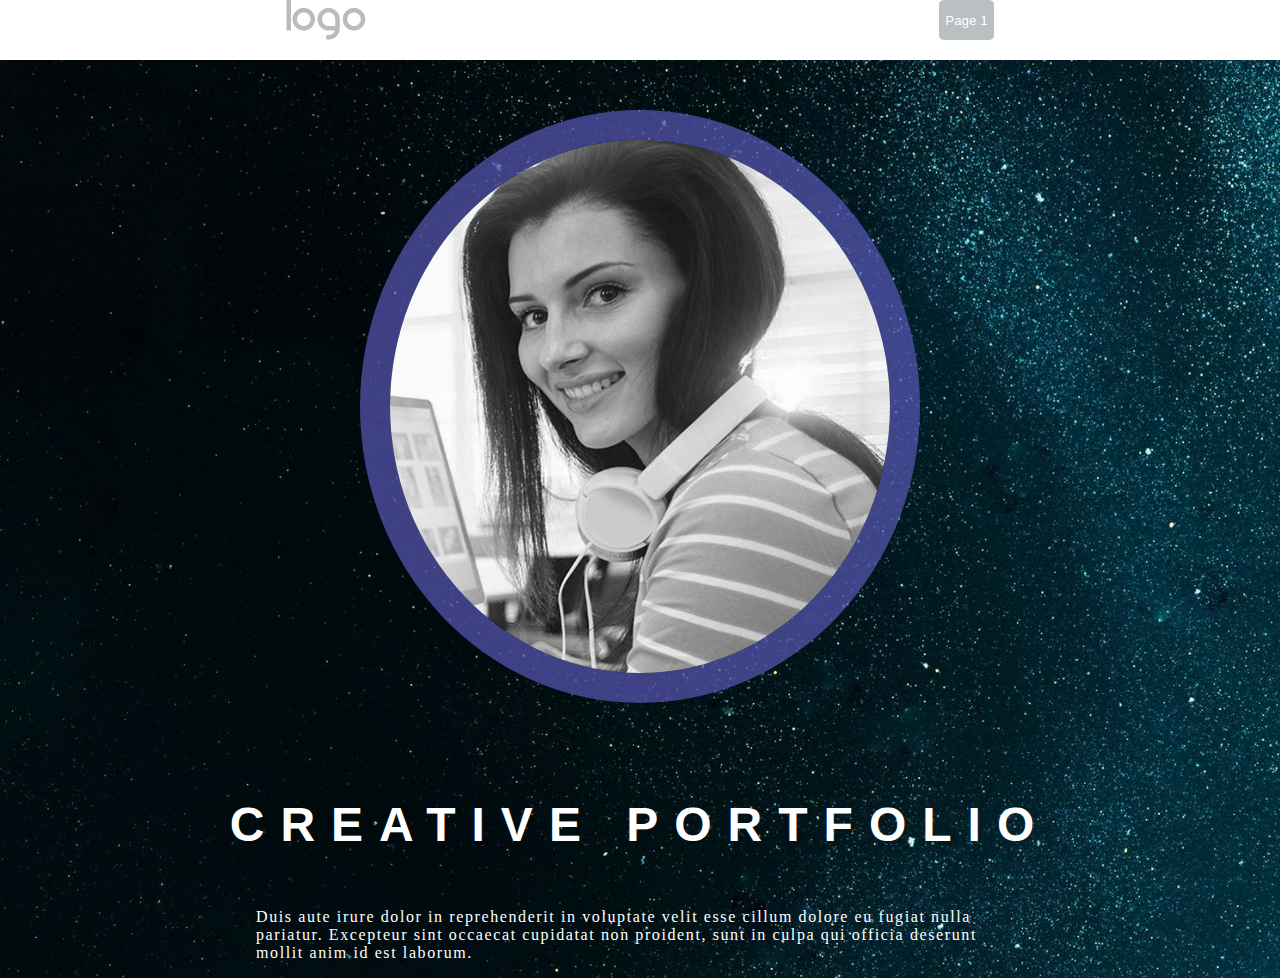
<file: index.html>
<!DOCTYPE html>
<html lang="en">
<head>
    <meta charset="UTF-8">
    <meta name="viewport" content="width=device-width, initial-scale=1.0">
    <title>My Portfolio</title>
    <link rel="stylesheet" href="index.css">
</head>
<body>
    <div class='nav-bar'>
        <nav>
            <img src="./target/images/default-logo.png" alt="logo">
            <button><a href="page1.html" class='page1'>Page 1</a></button>
        </nav>
    </div>
    <div class='info'>
        <div class='icon'>
            <img src="./target/images/people.jpg" alt="">
        </div>
        <div class='title'><h2>CREATIVE <b>PORTFOLIO</b></h2></div>
        <div class='par'>
            <p>
                Duis aute irure dolor in reprehenderit in voluptate velit esse cillum dolore eu fugiat nulla pariatur. Excepteur sint occaecat cupidatat non proident, sunt in culpa qui officia deserunt mollit anim id est laborum.
            </p>
        </div>

    </div>
</body>
</html>
</file>
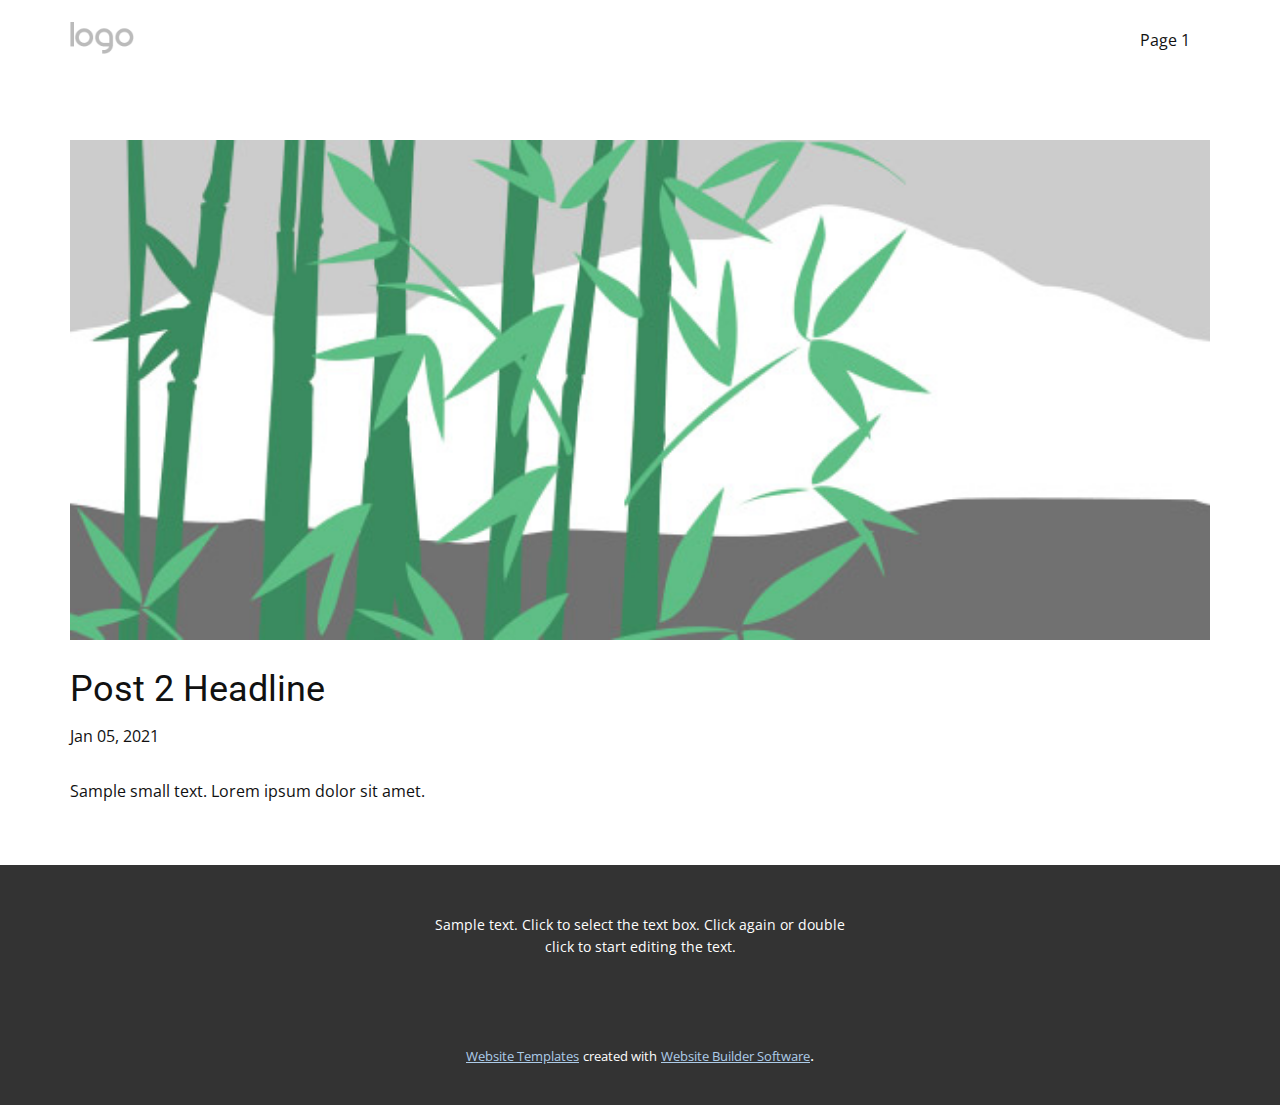
<file: target/blog/post-1.html>
<!doctype html>
<html style="font-size: 16px;"><head>
    <meta name="viewport" content="width=device-width, initial-scale=1.0">
    <meta charset="utf-8">
    <meta name="keywords" content="Blog Post 1">
    <meta name="description" content="">
    <meta name="page_type" content="np-template-header-footer-from-plugin">
    <title>Post 2 Headline</title>
    <link rel="stylesheet" href="../nicepage.css" media="screen">
<link rel="stylesheet" href="../Post-Template.css" media="screen">
    <script class="u-script" type="text/javascript" src="../jquery.js" defer=""></script>
    <script class="u-script" type="text/javascript" src="../nicepage.js" defer=""></script>
    <meta name="generator" content="Nicepage 3.3.3, nicepage.com">
    <link id="u-theme-google-font" rel="stylesheet" href="https://fonts.googleapis.com/css?family=Roboto:100,100i,300,300i,400,400i,500,500i,700,700i,900,900i|Open+Sans:300,300i,400,400i,600,600i,700,700i,800,800i">
    
    
    <script type="application/ld+json">{
		"@context": "http://schema.org",
		"@type": "Organization",
		"name": "",
		"url": "index.html",
		"logo": "images/default-logo.png"
}</script>
    <meta property="og:title" content="Post Template">
    <meta property="og:type" content="website">
    <meta name="theme-color" content="#478ac9">
    <link rel="canonical" href="../index.html">
    <meta property="og:url" content="index.html">
  </head>
  <body class="u-body"><header class="u-clearfix u-header u-header" id="sec-a117"><div class="u-clearfix u-sheet u-valign-middle u-sheet-1">
        <a href="https://nicepage.com" class="u-image u-logo u-image-1">
          <img src="../images/default-logo.png" class="u-logo-image u-logo-image-1">
        </a>
        <nav class="u-menu u-menu-dropdown u-offcanvas u-menu-1">
          <div class="menu-collapse" style="font-size: 1rem; letter-spacing: 0px;">
            <a class="u-button-style u-custom-left-right-menu-spacing u-custom-padding-bottom u-custom-top-bottom-menu-spacing u-nav-link u-text-active-palette-1-base u-text-hover-palette-2-base" href="../#">
              <svg><use xmlns:xlink="http://www.w3.org/1999/xlink" xlink:href="../#menu-hamburger"></use></svg>
              <svg version="1.1" xmlns="http://www.w3.org/2000/svg" xmlns:xlink="http://www.w3.org/1999/xlink"><defs><symbol id="menu-hamburger" viewBox="0 0 16 16" style="width: 16px; height: 16px;"><rect y="1" width="16" height="2"></rect><rect y="7" width="16" height="2"></rect><rect y="13" width="16" height="2"></rect>
</symbol>
</defs></svg>
            </a>
          </div>
          <div class="u-nav-container">
            <ul class="u-nav u-unstyled u-nav-1"><li class="u-nav-item"><a class="u-button-style u-nav-link u-text-active-palette-1-base u-text-hover-palette-2-base" href="../Page-1.html" style="padding: 10px 20px;">Page 1</a>
</li></ul>
          </div>
          <div class="u-nav-container-collapse">
            <div class="u-black u-container-style u-inner-container-layout u-opacity u-opacity-95 u-sidenav">
              <div class="u-sidenav-overflow">
                <div class="u-menu-close"></div>
                <ul class="u-align-center u-nav u-popupmenu-items u-unstyled u-nav-2"><li class="u-nav-item"><a class="u-button-style u-nav-link" href="../Page-1.html">Page 1</a>
</li></ul>
              </div>
            </div>
            <div class="u-black u-menu-overlay u-opacity u-opacity-70"></div>
          </div>
        </nav>
      </div></header>
    <section class="u-clearfix u-section-1" id="sec-247e">
      <div class="u-clearfix u-sheet u-sheet-1">
        <img src="../images/2.jpeg" alt="" class="u-blog-control u-expanded-width u-image u-image-default u-image-1" data-image-width="1080" data-image-height="1080">
        <h2 class="u-blog-control u-custom-font u-expanded-width u-heading-font u-text u-text-1">Post 2 Headline</h2>
        <div class="u-metadata u-metadata-1">
          <span class="u-meta-date u-meta-icon">Jan 05, 2021</span>
          
          
        </div>
        <div class="u-blog-control u-expanded-width-sm u-expanded-width-xl u-expanded-width-xs u-post-content u-text u-text-2">
  Sample small text. Lorem ipsum dolor sit amet.
  </div>
      </div>
    </section>
    
    
    <footer class="u-align-center u-clearfix u-footer u-grey-80 u-footer" id="sec-eeb6"><div class="u-clearfix u-sheet u-sheet-1">
        <p class="u-small-text u-text u-text-variant u-text-1">Sample text. Click to select the text box. Click again or double click to start editing the text.</p>
      </div></footer>
    <section class="u-backlink u-clearfix u-grey-80">
      <a class="u-link" href="https://nicepage.com/website-templates" target="_blank">
        <span>Website Templates</span>
      </a>
      <p class="u-text">
        <span>created with</span>
      </p>
      <a class="u-link" href="https://nicepage.com/" target="_blank">
        <span>Website Builder Software</span>
      </a>. 
    </section>
  
</body></html>
</file>
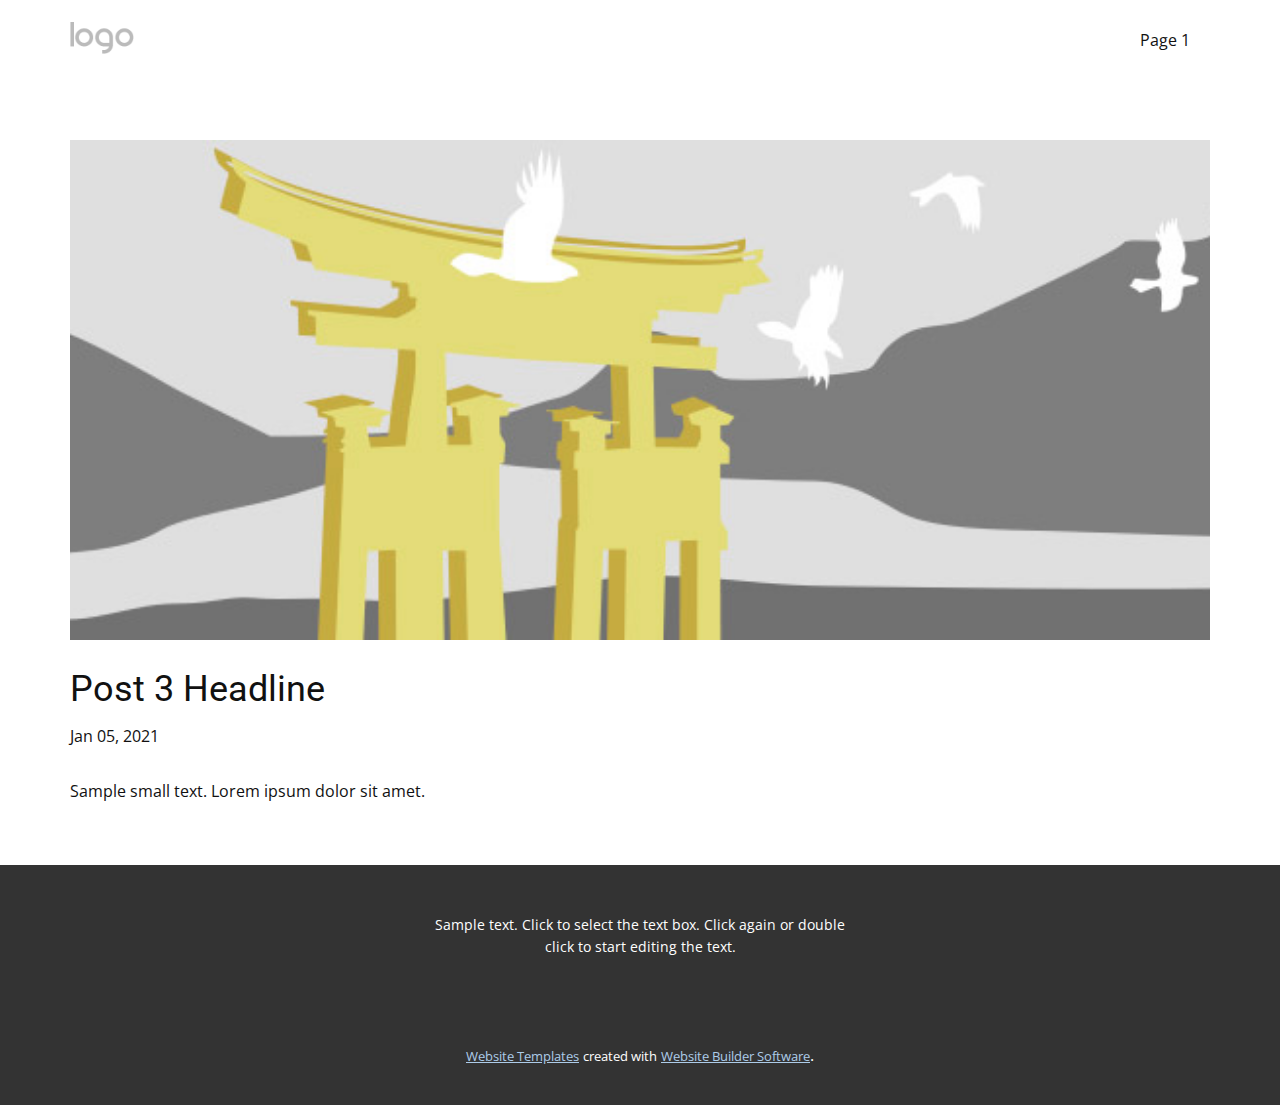
<file: target/blog/post-2.html>
<!doctype html>
<html style="font-size: 16px;"><head>
    <meta name="viewport" content="width=device-width, initial-scale=1.0">
    <meta charset="utf-8">
    <meta name="keywords" content="Blog Post 1">
    <meta name="description" content="">
    <meta name="page_type" content="np-template-header-footer-from-plugin">
    <title>Post 3 Headline</title>
    <link rel="stylesheet" href="../nicepage.css" media="screen">
<link rel="stylesheet" href="../Post-Template.css" media="screen">
    <script class="u-script" type="text/javascript" src="../jquery.js" defer=""></script>
    <script class="u-script" type="text/javascript" src="../nicepage.js" defer=""></script>
    <meta name="generator" content="Nicepage 3.3.3, nicepage.com">
    <link id="u-theme-google-font" rel="stylesheet" href="https://fonts.googleapis.com/css?family=Roboto:100,100i,300,300i,400,400i,500,500i,700,700i,900,900i|Open+Sans:300,300i,400,400i,600,600i,700,700i,800,800i">
    
    
    <script type="application/ld+json">{
		"@context": "http://schema.org",
		"@type": "Organization",
		"name": "",
		"url": "index.html",
		"logo": "images/default-logo.png"
}</script>
    <meta property="og:title" content="Post Template">
    <meta property="og:type" content="website">
    <meta name="theme-color" content="#478ac9">
    <link rel="canonical" href="../index.html">
    <meta property="og:url" content="index.html">
  </head>
  <body class="u-body"><header class="u-clearfix u-header u-header" id="sec-a117"><div class="u-clearfix u-sheet u-valign-middle u-sheet-1">
        <a href="https://nicepage.com" class="u-image u-logo u-image-1">
          <img src="../images/default-logo.png" class="u-logo-image u-logo-image-1">
        </a>
        <nav class="u-menu u-menu-dropdown u-offcanvas u-menu-1">
          <div class="menu-collapse" style="font-size: 1rem; letter-spacing: 0px;">
            <a class="u-button-style u-custom-left-right-menu-spacing u-custom-padding-bottom u-custom-top-bottom-menu-spacing u-nav-link u-text-active-palette-1-base u-text-hover-palette-2-base" href="../#">
              <svg><use xmlns:xlink="http://www.w3.org/1999/xlink" xlink:href="../#menu-hamburger"></use></svg>
              <svg version="1.1" xmlns="http://www.w3.org/2000/svg" xmlns:xlink="http://www.w3.org/1999/xlink"><defs><symbol id="menu-hamburger" viewBox="0 0 16 16" style="width: 16px; height: 16px;"><rect y="1" width="16" height="2"></rect><rect y="7" width="16" height="2"></rect><rect y="13" width="16" height="2"></rect>
</symbol>
</defs></svg>
            </a>
          </div>
          <div class="u-nav-container">
            <ul class="u-nav u-unstyled u-nav-1"><li class="u-nav-item"><a class="u-button-style u-nav-link u-text-active-palette-1-base u-text-hover-palette-2-base" href="../Page-1.html" style="padding: 10px 20px;">Page 1</a>
</li></ul>
          </div>
          <div class="u-nav-container-collapse">
            <div class="u-black u-container-style u-inner-container-layout u-opacity u-opacity-95 u-sidenav">
              <div class="u-sidenav-overflow">
                <div class="u-menu-close"></div>
                <ul class="u-align-center u-nav u-popupmenu-items u-unstyled u-nav-2"><li class="u-nav-item"><a class="u-button-style u-nav-link" href="../Page-1.html">Page 1</a>
</li></ul>
              </div>
            </div>
            <div class="u-black u-menu-overlay u-opacity u-opacity-70"></div>
          </div>
        </nav>
      </div></header>
    <section class="u-clearfix u-section-1" id="sec-247e">
      <div class="u-clearfix u-sheet u-sheet-1">
        <img src="../images/3.jpeg" alt="" class="u-blog-control u-expanded-width u-image u-image-default u-image-1" data-image-width="1080" data-image-height="1080">
        <h2 class="u-blog-control u-custom-font u-expanded-width u-heading-font u-text u-text-1">Post 3 Headline</h2>
        <div class="u-metadata u-metadata-1">
          <span class="u-meta-date u-meta-icon">Jan 05, 2021</span>
          
          
        </div>
        <div class="u-blog-control u-expanded-width-sm u-expanded-width-xl u-expanded-width-xs u-post-content u-text u-text-2">
  Sample small text. Lorem ipsum dolor sit amet.
  </div>
      </div>
    </section>
    
    
    <footer class="u-align-center u-clearfix u-footer u-grey-80 u-footer" id="sec-eeb6"><div class="u-clearfix u-sheet u-sheet-1">
        <p class="u-small-text u-text u-text-variant u-text-1">Sample text. Click to select the text box. Click again or double click to start editing the text.</p>
      </div></footer>
    <section class="u-backlink u-clearfix u-grey-80">
      <a class="u-link" href="https://nicepage.com/website-templates" target="_blank">
        <span>Website Templates</span>
      </a>
      <p class="u-text">
        <span>created with</span>
      </p>
      <a class="u-link" href="https://nicepage.com/" target="_blank">
        <span>Website Builder Software</span>
      </a>. 
    </section>
  
</body></html>
</file>
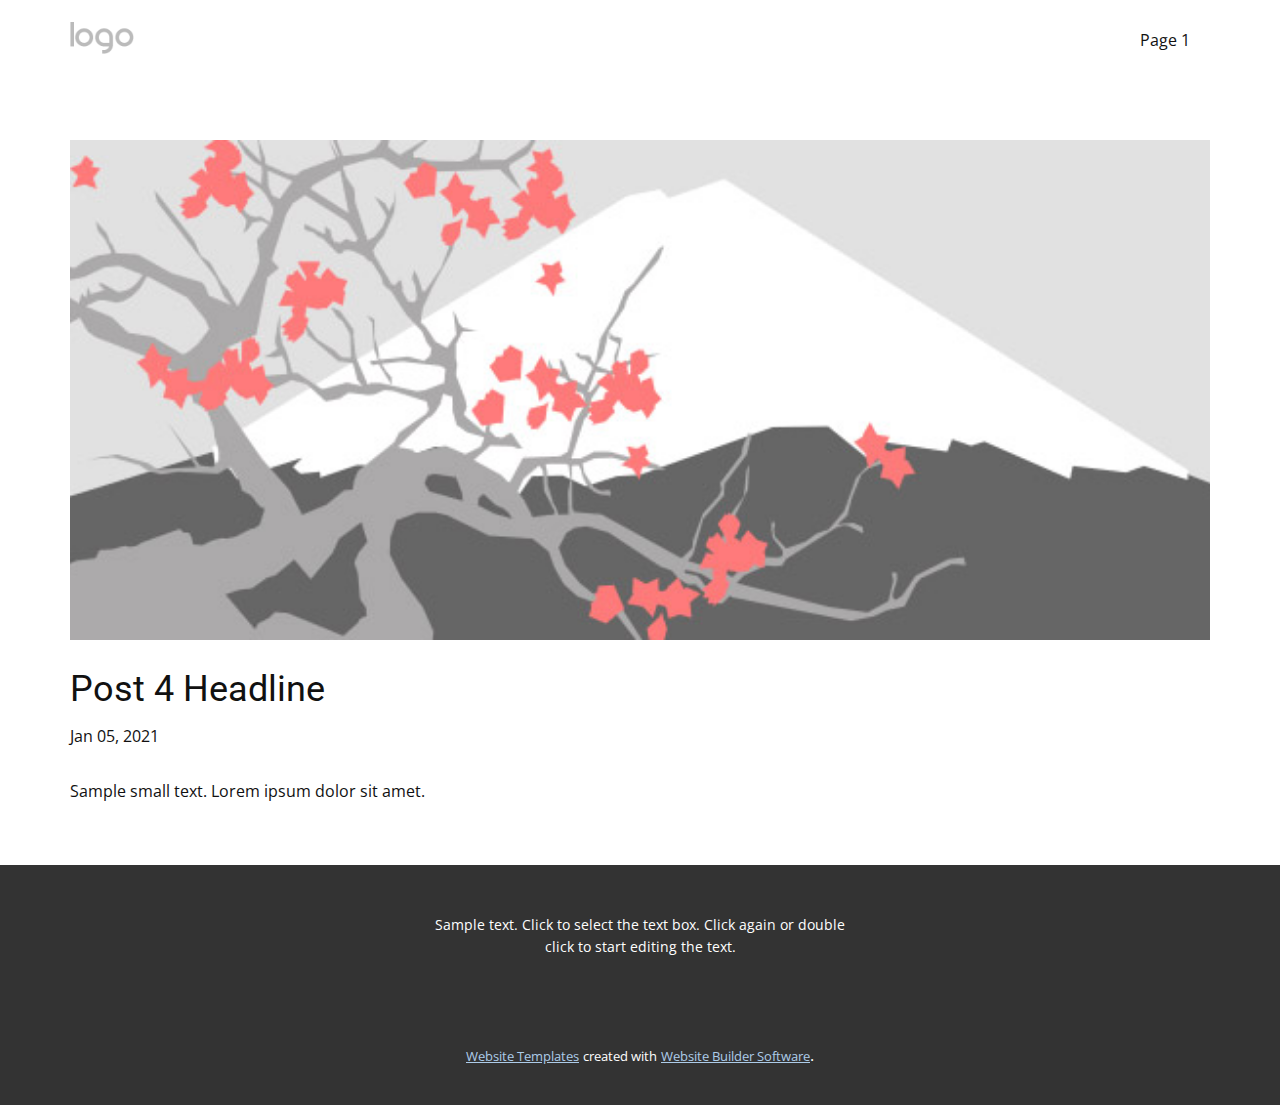
<file: target/blog/post-3.html>
<!doctype html>
<html style="font-size: 16px;"><head>
    <meta name="viewport" content="width=device-width, initial-scale=1.0">
    <meta charset="utf-8">
    <meta name="keywords" content="Blog Post 1">
    <meta name="description" content="">
    <meta name="page_type" content="np-template-header-footer-from-plugin">
    <title>Post 4 Headline</title>
    <link rel="stylesheet" href="../nicepage.css" media="screen">
<link rel="stylesheet" href="../Post-Template.css" media="screen">
    <script class="u-script" type="text/javascript" src="../jquery.js" defer=""></script>
    <script class="u-script" type="text/javascript" src="../nicepage.js" defer=""></script>
    <meta name="generator" content="Nicepage 3.3.3, nicepage.com">
    <link id="u-theme-google-font" rel="stylesheet" href="https://fonts.googleapis.com/css?family=Roboto:100,100i,300,300i,400,400i,500,500i,700,700i,900,900i|Open+Sans:300,300i,400,400i,600,600i,700,700i,800,800i">
    
    
    <script type="application/ld+json">{
		"@context": "http://schema.org",
		"@type": "Organization",
		"name": "",
		"url": "index.html",
		"logo": "images/default-logo.png"
}</script>
    <meta property="og:title" content="Post Template">
    <meta property="og:type" content="website">
    <meta name="theme-color" content="#478ac9">
    <link rel="canonical" href="../index.html">
    <meta property="og:url" content="index.html">
  </head>
  <body class="u-body"><header class="u-clearfix u-header u-header" id="sec-a117"><div class="u-clearfix u-sheet u-valign-middle u-sheet-1">
        <a href="https://nicepage.com" class="u-image u-logo u-image-1">
          <img src="../images/default-logo.png" class="u-logo-image u-logo-image-1">
        </a>
        <nav class="u-menu u-menu-dropdown u-offcanvas u-menu-1">
          <div class="menu-collapse" style="font-size: 1rem; letter-spacing: 0px;">
            <a class="u-button-style u-custom-left-right-menu-spacing u-custom-padding-bottom u-custom-top-bottom-menu-spacing u-nav-link u-text-active-palette-1-base u-text-hover-palette-2-base" href="../#">
              <svg><use xmlns:xlink="http://www.w3.org/1999/xlink" xlink:href="../#menu-hamburger"></use></svg>
              <svg version="1.1" xmlns="http://www.w3.org/2000/svg" xmlns:xlink="http://www.w3.org/1999/xlink"><defs><symbol id="menu-hamburger" viewBox="0 0 16 16" style="width: 16px; height: 16px;"><rect y="1" width="16" height="2"></rect><rect y="7" width="16" height="2"></rect><rect y="13" width="16" height="2"></rect>
</symbol>
</defs></svg>
            </a>
          </div>
          <div class="u-nav-container">
            <ul class="u-nav u-unstyled u-nav-1"><li class="u-nav-item"><a class="u-button-style u-nav-link u-text-active-palette-1-base u-text-hover-palette-2-base" href="../Page-1.html" style="padding: 10px 20px;">Page 1</a>
</li></ul>
          </div>
          <div class="u-nav-container-collapse">
            <div class="u-black u-container-style u-inner-container-layout u-opacity u-opacity-95 u-sidenav">
              <div class="u-sidenav-overflow">
                <div class="u-menu-close"></div>
                <ul class="u-align-center u-nav u-popupmenu-items u-unstyled u-nav-2"><li class="u-nav-item"><a class="u-button-style u-nav-link" href="../Page-1.html">Page 1</a>
</li></ul>
              </div>
            </div>
            <div class="u-black u-menu-overlay u-opacity u-opacity-70"></div>
          </div>
        </nav>
      </div></header>
    <section class="u-clearfix u-section-1" id="sec-247e">
      <div class="u-clearfix u-sheet u-sheet-1">
        <img src="../images/1.jpeg" alt="" class="u-blog-control u-expanded-width u-image u-image-default u-image-1" data-image-width="1080" data-image-height="1080">
        <h2 class="u-blog-control u-custom-font u-expanded-width u-heading-font u-text u-text-1">Post 4 Headline</h2>
        <div class="u-metadata u-metadata-1">
          <span class="u-meta-date u-meta-icon">Jan 05, 2021</span>
          
          
        </div>
        <div class="u-blog-control u-expanded-width-sm u-expanded-width-xl u-expanded-width-xs u-post-content u-text u-text-2">
  Sample small text. Lorem ipsum dolor sit amet.
  </div>
      </div>
    </section>
    
    
    <footer class="u-align-center u-clearfix u-footer u-grey-80 u-footer" id="sec-eeb6"><div class="u-clearfix u-sheet u-sheet-1">
        <p class="u-small-text u-text u-text-variant u-text-1">Sample text. Click to select the text box. Click again or double click to start editing the text.</p>
      </div></footer>
    <section class="u-backlink u-clearfix u-grey-80">
      <a class="u-link" href="https://nicepage.com/website-templates" target="_blank">
        <span>Website Templates</span>
      </a>
      <p class="u-text">
        <span>created with</span>
      </p>
      <a class="u-link" href="https://nicepage.com/" target="_blank">
        <span>Website Builder Software</span>
      </a>. 
    </section>
  
</body></html>
</file>
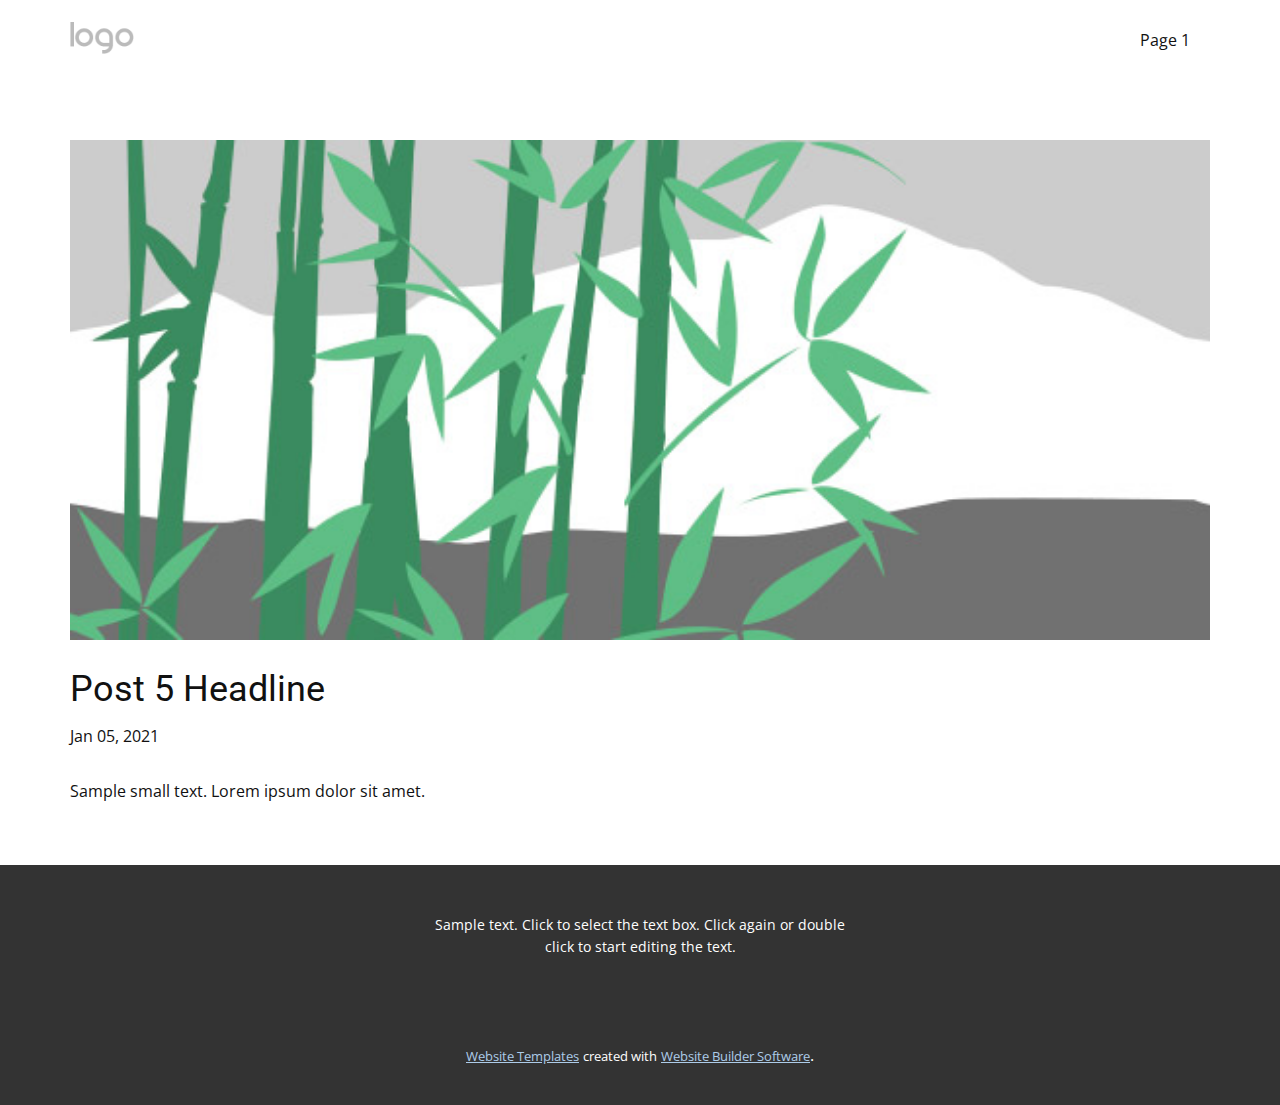
<file: target/blog/post-4.html>
<!doctype html>
<html style="font-size: 16px;"><head>
    <meta name="viewport" content="width=device-width, initial-scale=1.0">
    <meta charset="utf-8">
    <meta name="keywords" content="Blog Post 1">
    <meta name="description" content="">
    <meta name="page_type" content="np-template-header-footer-from-plugin">
    <title>Post 5 Headline</title>
    <link rel="stylesheet" href="../nicepage.css" media="screen">
<link rel="stylesheet" href="../Post-Template.css" media="screen">
    <script class="u-script" type="text/javascript" src="../jquery.js" defer=""></script>
    <script class="u-script" type="text/javascript" src="../nicepage.js" defer=""></script>
    <meta name="generator" content="Nicepage 3.3.3, nicepage.com">
    <link id="u-theme-google-font" rel="stylesheet" href="https://fonts.googleapis.com/css?family=Roboto:100,100i,300,300i,400,400i,500,500i,700,700i,900,900i|Open+Sans:300,300i,400,400i,600,600i,700,700i,800,800i">
    
    
    <script type="application/ld+json">{
		"@context": "http://schema.org",
		"@type": "Organization",
		"name": "",
		"url": "index.html",
		"logo": "images/default-logo.png"
}</script>
    <meta property="og:title" content="Post Template">
    <meta property="og:type" content="website">
    <meta name="theme-color" content="#478ac9">
    <link rel="canonical" href="../index.html">
    <meta property="og:url" content="index.html">
  </head>
  <body class="u-body"><header class="u-clearfix u-header u-header" id="sec-a117"><div class="u-clearfix u-sheet u-valign-middle u-sheet-1">
        <a href="https://nicepage.com" class="u-image u-logo u-image-1">
          <img src="../images/default-logo.png" class="u-logo-image u-logo-image-1">
        </a>
        <nav class="u-menu u-menu-dropdown u-offcanvas u-menu-1">
          <div class="menu-collapse" style="font-size: 1rem; letter-spacing: 0px;">
            <a class="u-button-style u-custom-left-right-menu-spacing u-custom-padding-bottom u-custom-top-bottom-menu-spacing u-nav-link u-text-active-palette-1-base u-text-hover-palette-2-base" href="../#">
              <svg><use xmlns:xlink="http://www.w3.org/1999/xlink" xlink:href="../#menu-hamburger"></use></svg>
              <svg version="1.1" xmlns="http://www.w3.org/2000/svg" xmlns:xlink="http://www.w3.org/1999/xlink"><defs><symbol id="menu-hamburger" viewBox="0 0 16 16" style="width: 16px; height: 16px;"><rect y="1" width="16" height="2"></rect><rect y="7" width="16" height="2"></rect><rect y="13" width="16" height="2"></rect>
</symbol>
</defs></svg>
            </a>
          </div>
          <div class="u-nav-container">
            <ul class="u-nav u-unstyled u-nav-1"><li class="u-nav-item"><a class="u-button-style u-nav-link u-text-active-palette-1-base u-text-hover-palette-2-base" href="../Page-1.html" style="padding: 10px 20px;">Page 1</a>
</li></ul>
          </div>
          <div class="u-nav-container-collapse">
            <div class="u-black u-container-style u-inner-container-layout u-opacity u-opacity-95 u-sidenav">
              <div class="u-sidenav-overflow">
                <div class="u-menu-close"></div>
                <ul class="u-align-center u-nav u-popupmenu-items u-unstyled u-nav-2"><li class="u-nav-item"><a class="u-button-style u-nav-link" href="../Page-1.html">Page 1</a>
</li></ul>
              </div>
            </div>
            <div class="u-black u-menu-overlay u-opacity u-opacity-70"></div>
          </div>
        </nav>
      </div></header>
    <section class="u-clearfix u-section-1" id="sec-247e">
      <div class="u-clearfix u-sheet u-sheet-1">
        <img src="../images/2.jpeg" alt="" class="u-blog-control u-expanded-width u-image u-image-default u-image-1" data-image-width="1080" data-image-height="1080">
        <h2 class="u-blog-control u-custom-font u-expanded-width u-heading-font u-text u-text-1">Post 5 Headline</h2>
        <div class="u-metadata u-metadata-1">
          <span class="u-meta-date u-meta-icon">Jan 05, 2021</span>
          
          
        </div>
        <div class="u-blog-control u-expanded-width-sm u-expanded-width-xl u-expanded-width-xs u-post-content u-text u-text-2">
  Sample small text. Lorem ipsum dolor sit amet.
  </div>
      </div>
    </section>
    
    
    <footer class="u-align-center u-clearfix u-footer u-grey-80 u-footer" id="sec-eeb6"><div class="u-clearfix u-sheet u-sheet-1">
        <p class="u-small-text u-text u-text-variant u-text-1">Sample text. Click to select the text box. Click again or double click to start editing the text.</p>
      </div></footer>
    <section class="u-backlink u-clearfix u-grey-80">
      <a class="u-link" href="https://nicepage.com/website-templates" target="_blank">
        <span>Website Templates</span>
      </a>
      <p class="u-text">
        <span>created with</span>
      </p>
      <a class="u-link" href="https://nicepage.com/" target="_blank">
        <span>Website Builder Software</span>
      </a>. 
    </section>
  
</body></html>
</file>
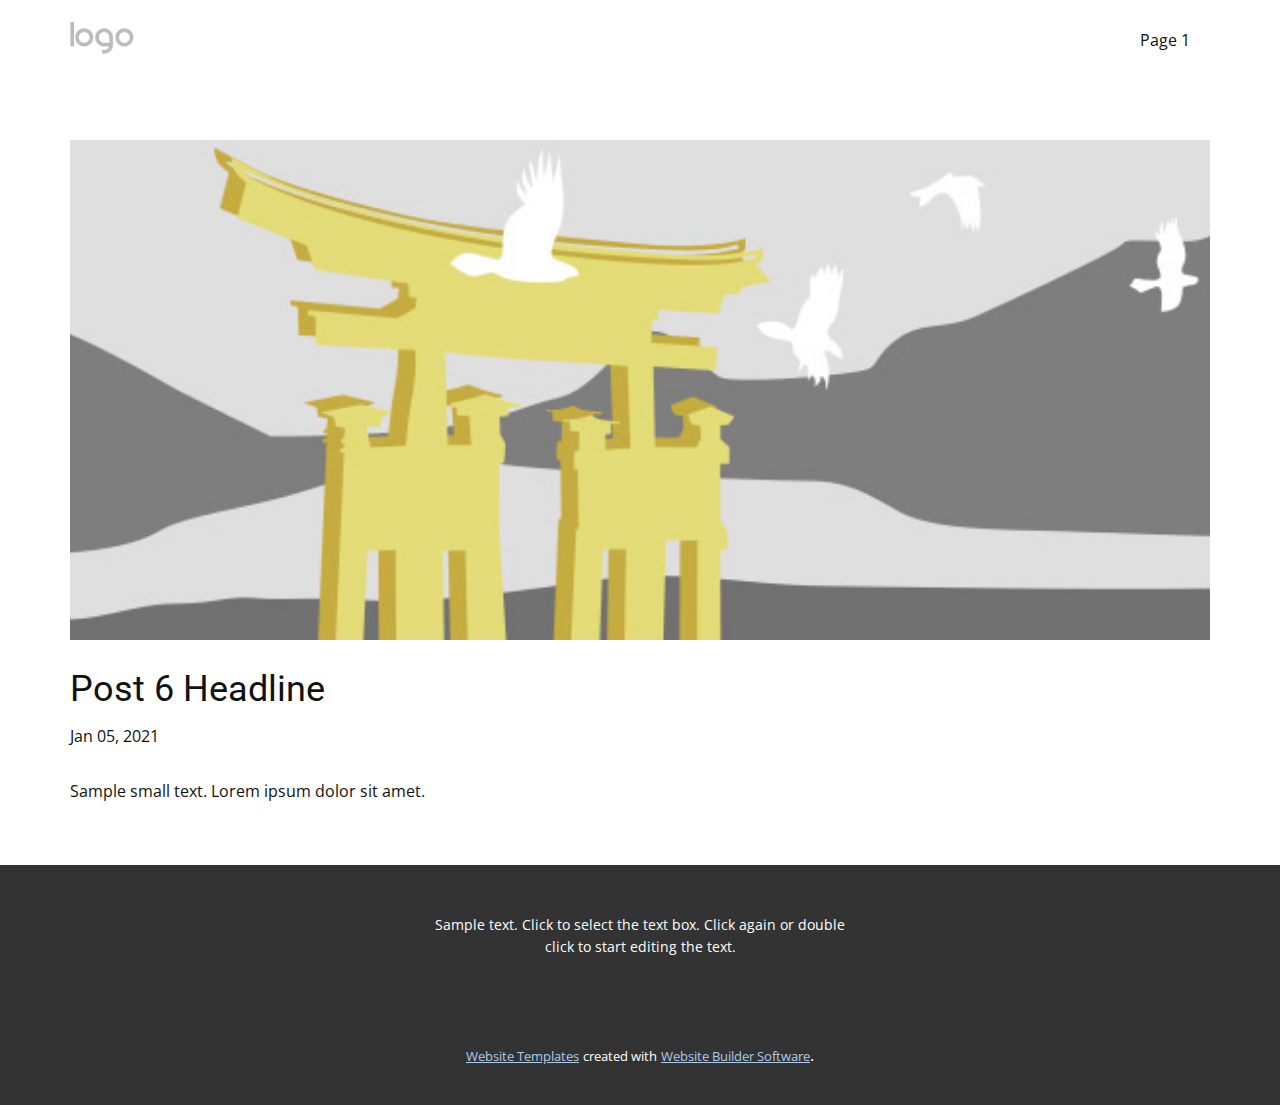
<file: target/blog/post-5.html>
<!doctype html>
<html style="font-size: 16px;"><head>
    <meta name="viewport" content="width=device-width, initial-scale=1.0">
    <meta charset="utf-8">
    <meta name="keywords" content="Blog Post 1">
    <meta name="description" content="">
    <meta name="page_type" content="np-template-header-footer-from-plugin">
    <title>Post 6 Headline</title>
    <link rel="stylesheet" href="../nicepage.css" media="screen">
<link rel="stylesheet" href="../Post-Template.css" media="screen">
    <script class="u-script" type="text/javascript" src="../jquery.js" defer=""></script>
    <script class="u-script" type="text/javascript" src="../nicepage.js" defer=""></script>
    <meta name="generator" content="Nicepage 3.3.3, nicepage.com">
    <link id="u-theme-google-font" rel="stylesheet" href="https://fonts.googleapis.com/css?family=Roboto:100,100i,300,300i,400,400i,500,500i,700,700i,900,900i|Open+Sans:300,300i,400,400i,600,600i,700,700i,800,800i">
    
    
    <script type="application/ld+json">{
		"@context": "http://schema.org",
		"@type": "Organization",
		"name": "",
		"url": "index.html",
		"logo": "images/default-logo.png"
}</script>
    <meta property="og:title" content="Post Template">
    <meta property="og:type" content="website">
    <meta name="theme-color" content="#478ac9">
    <link rel="canonical" href="../index.html">
    <meta property="og:url" content="index.html">
  </head>
  <body class="u-body"><header class="u-clearfix u-header u-header" id="sec-a117"><div class="u-clearfix u-sheet u-valign-middle u-sheet-1">
        <a href="https://nicepage.com" class="u-image u-logo u-image-1">
          <img src="../images/default-logo.png" class="u-logo-image u-logo-image-1">
        </a>
        <nav class="u-menu u-menu-dropdown u-offcanvas u-menu-1">
          <div class="menu-collapse" style="font-size: 1rem; letter-spacing: 0px;">
            <a class="u-button-style u-custom-left-right-menu-spacing u-custom-padding-bottom u-custom-top-bottom-menu-spacing u-nav-link u-text-active-palette-1-base u-text-hover-palette-2-base" href="../#">
              <svg><use xmlns:xlink="http://www.w3.org/1999/xlink" xlink:href="../#menu-hamburger"></use></svg>
              <svg version="1.1" xmlns="http://www.w3.org/2000/svg" xmlns:xlink="http://www.w3.org/1999/xlink"><defs><symbol id="menu-hamburger" viewBox="0 0 16 16" style="width: 16px; height: 16px;"><rect y="1" width="16" height="2"></rect><rect y="7" width="16" height="2"></rect><rect y="13" width="16" height="2"></rect>
</symbol>
</defs></svg>
            </a>
          </div>
          <div class="u-nav-container">
            <ul class="u-nav u-unstyled u-nav-1"><li class="u-nav-item"><a class="u-button-style u-nav-link u-text-active-palette-1-base u-text-hover-palette-2-base" href="../Page-1.html" style="padding: 10px 20px;">Page 1</a>
</li></ul>
          </div>
          <div class="u-nav-container-collapse">
            <div class="u-black u-container-style u-inner-container-layout u-opacity u-opacity-95 u-sidenav">
              <div class="u-sidenav-overflow">
                <div class="u-menu-close"></div>
                <ul class="u-align-center u-nav u-popupmenu-items u-unstyled u-nav-2"><li class="u-nav-item"><a class="u-button-style u-nav-link" href="../Page-1.html">Page 1</a>
</li></ul>
              </div>
            </div>
            <div class="u-black u-menu-overlay u-opacity u-opacity-70"></div>
          </div>
        </nav>
      </div></header>
    <section class="u-clearfix u-section-1" id="sec-247e">
      <div class="u-clearfix u-sheet u-sheet-1">
        <img src="../images/3.jpeg" alt="" class="u-blog-control u-expanded-width u-image u-image-default u-image-1" data-image-width="1080" data-image-height="1080">
        <h2 class="u-blog-control u-custom-font u-expanded-width u-heading-font u-text u-text-1">Post 6 Headline</h2>
        <div class="u-metadata u-metadata-1">
          <span class="u-meta-date u-meta-icon">Jan 05, 2021</span>
          
          
        </div>
        <div class="u-blog-control u-expanded-width-sm u-expanded-width-xl u-expanded-width-xs u-post-content u-text u-text-2">
  Sample small text. Lorem ipsum dolor sit amet.
  </div>
      </div>
    </section>
    
    
    <footer class="u-align-center u-clearfix u-footer u-grey-80 u-footer" id="sec-eeb6"><div class="u-clearfix u-sheet u-sheet-1">
        <p class="u-small-text u-text u-text-variant u-text-1">Sample text. Click to select the text box. Click again or double click to start editing the text.</p>
      </div></footer>
    <section class="u-backlink u-clearfix u-grey-80">
      <a class="u-link" href="https://nicepage.com/website-templates" target="_blank">
        <span>Website Templates</span>
      </a>
      <p class="u-text">
        <span>created with</span>
      </p>
      <a class="u-link" href="https://nicepage.com/" target="_blank">
        <span>Website Builder Software</span>
      </a>. 
    </section>
  
</body></html>
</file>
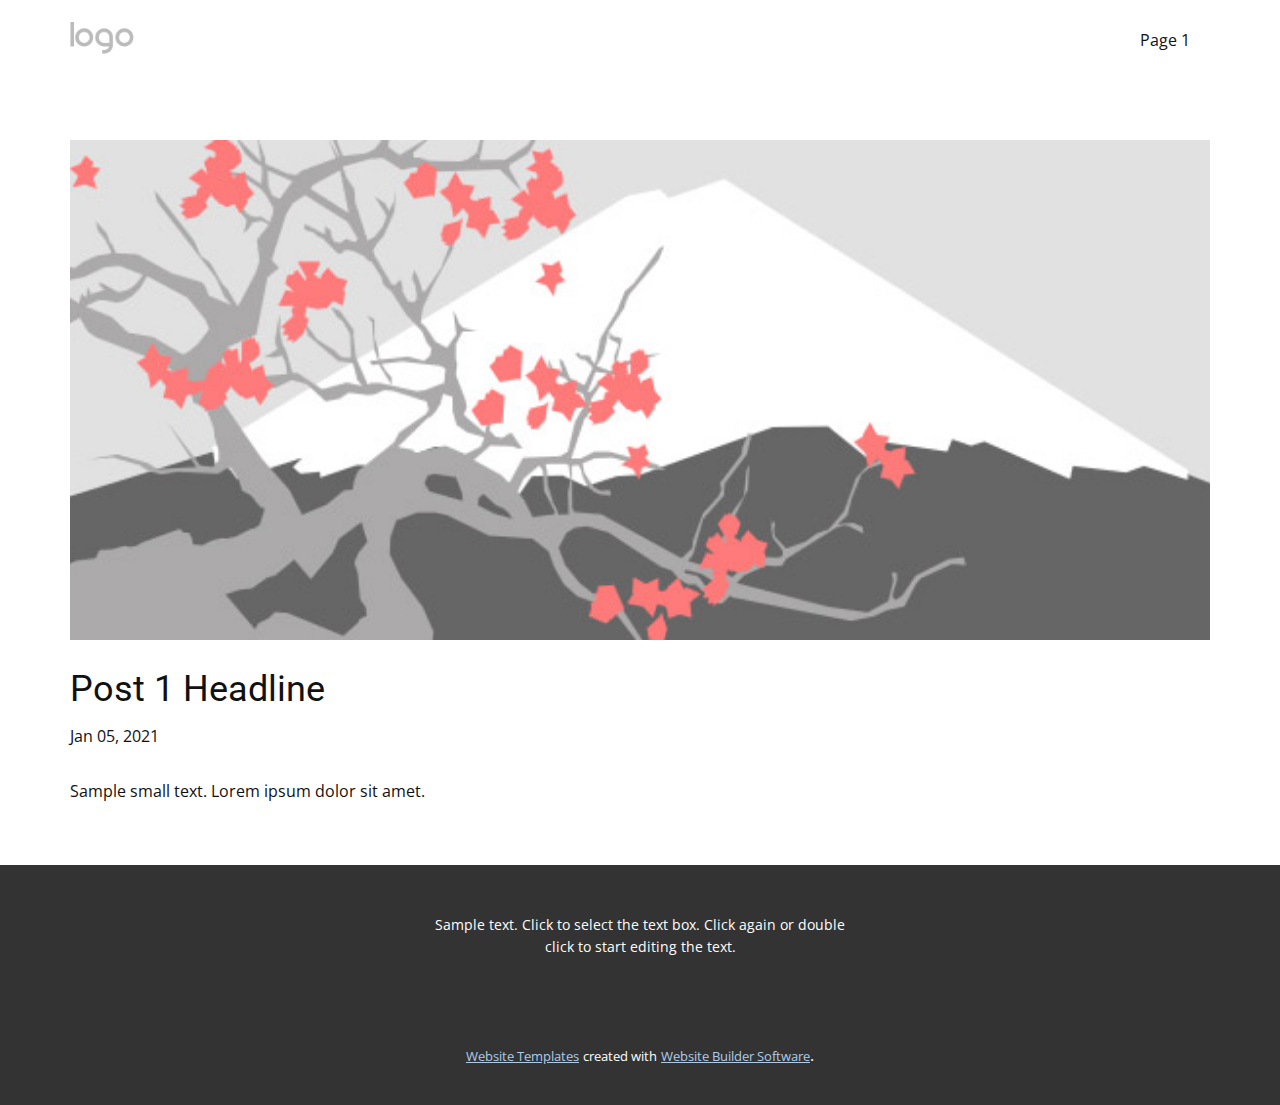
<file: target/blog/post.html>
<!doctype html>
<html style="font-size: 16px;"><head>
    <meta name="viewport" content="width=device-width, initial-scale=1.0">
    <meta charset="utf-8">
    <meta name="keywords" content="Blog Post 1">
    <meta name="description" content="">
    <meta name="page_type" content="np-template-header-footer-from-plugin">
    <title>Post 1 Headline</title>
    <link rel="stylesheet" href="../nicepage.css" media="screen">
<link rel="stylesheet" href="../Post-Template.css" media="screen">
    <script class="u-script" type="text/javascript" src="../jquery.js" defer=""></script>
    <script class="u-script" type="text/javascript" src="../nicepage.js" defer=""></script>
    <meta name="generator" content="Nicepage 3.3.3, nicepage.com">
    <link id="u-theme-google-font" rel="stylesheet" href="https://fonts.googleapis.com/css?family=Roboto:100,100i,300,300i,400,400i,500,500i,700,700i,900,900i|Open+Sans:300,300i,400,400i,600,600i,700,700i,800,800i">
    
    
    <script type="application/ld+json">{
		"@context": "http://schema.org",
		"@type": "Organization",
		"name": "",
		"url": "index.html",
		"logo": "images/default-logo.png"
}</script>
    <meta property="og:title" content="Post Template">
    <meta property="og:type" content="website">
    <meta name="theme-color" content="#478ac9">
    <link rel="canonical" href="../index.html">
    <meta property="og:url" content="index.html">
  </head>
  <body class="u-body"><header class="u-clearfix u-header u-header" id="sec-a117"><div class="u-clearfix u-sheet u-valign-middle u-sheet-1">
        <a href="https://nicepage.com" class="u-image u-logo u-image-1">
          <img src="../images/default-logo.png" class="u-logo-image u-logo-image-1">
        </a>
        <nav class="u-menu u-menu-dropdown u-offcanvas u-menu-1">
          <div class="menu-collapse" style="font-size: 1rem; letter-spacing: 0px;">
            <a class="u-button-style u-custom-left-right-menu-spacing u-custom-padding-bottom u-custom-top-bottom-menu-spacing u-nav-link u-text-active-palette-1-base u-text-hover-palette-2-base" href="../#">
              <svg><use xmlns:xlink="http://www.w3.org/1999/xlink" xlink:href="../#menu-hamburger"></use></svg>
              <svg version="1.1" xmlns="http://www.w3.org/2000/svg" xmlns:xlink="http://www.w3.org/1999/xlink"><defs><symbol id="menu-hamburger" viewBox="0 0 16 16" style="width: 16px; height: 16px;"><rect y="1" width="16" height="2"></rect><rect y="7" width="16" height="2"></rect><rect y="13" width="16" height="2"></rect>
</symbol>
</defs></svg>
            </a>
          </div>
          <div class="u-nav-container">
            <ul class="u-nav u-unstyled u-nav-1"><li class="u-nav-item"><a class="u-button-style u-nav-link u-text-active-palette-1-base u-text-hover-palette-2-base" href="../Page-1.html" style="padding: 10px 20px;">Page 1</a>
</li></ul>
          </div>
          <div class="u-nav-container-collapse">
            <div class="u-black u-container-style u-inner-container-layout u-opacity u-opacity-95 u-sidenav">
              <div class="u-sidenav-overflow">
                <div class="u-menu-close"></div>
                <ul class="u-align-center u-nav u-popupmenu-items u-unstyled u-nav-2"><li class="u-nav-item"><a class="u-button-style u-nav-link" href="../Page-1.html">Page 1</a>
</li></ul>
              </div>
            </div>
            <div class="u-black u-menu-overlay u-opacity u-opacity-70"></div>
          </div>
        </nav>
      </div></header>
    <section class="u-clearfix u-section-1" id="sec-247e">
      <div class="u-clearfix u-sheet u-sheet-1">
        <img src="../images/1.jpeg" alt="" class="u-blog-control u-expanded-width u-image u-image-default u-image-1" data-image-width="1080" data-image-height="1080">
        <h2 class="u-blog-control u-custom-font u-expanded-width u-heading-font u-text u-text-1">Post 1 Headline</h2>
        <div class="u-metadata u-metadata-1">
          <span class="u-meta-date u-meta-icon">Jan 05, 2021</span>
          
          
        </div>
        <div class="u-blog-control u-expanded-width-sm u-expanded-width-xl u-expanded-width-xs u-post-content u-text u-text-2">
  Sample small text. Lorem ipsum dolor sit amet.
  </div>
      </div>
    </section>
    
    
    <footer class="u-align-center u-clearfix u-footer u-grey-80 u-footer" id="sec-eeb6"><div class="u-clearfix u-sheet u-sheet-1">
        <p class="u-small-text u-text u-text-variant u-text-1">Sample text. Click to select the text box. Click again or double click to start editing the text.</p>
      </div></footer>
    <section class="u-backlink u-clearfix u-grey-80">
      <a class="u-link" href="https://nicepage.com/website-templates" target="_blank">
        <span>Website Templates</span>
      </a>
      <p class="u-text">
        <span>created with</span>
      </p>
      <a class="u-link" href="https://nicepage.com/" target="_blank">
        <span>Website Builder Software</span>
      </a>. 
    </section>
  
</body></html>
</file>
<file: index.css>
body{
    margin:0;
}
.nav-bar{
    position:sticky;
    margin-bottom: 20px;
}
nav{
  background-color:#FFF; 
  display:flex; 
  justify-content: space-around;
}

nav > button {
    background-color: rgba(27.5, 45.1, 52.5,0.3);
    border-radius :10%;
    border:0;
}

.page1{
    text-decoration: none;
    font-family: Arial;
    color: white;
}

nav > button:hover{
    background-color:#6f6ff0;
    cursor: pointer;
}

.info{
    background-image: url("./bg.jpg");
    background-size:cover;
    display:flex;
    flex-direction: column;
    align-items: center;
}

.icon >img{
    border-radius: 50%;
    border: 30px solid rgba(89, 89, 182,0.7);
    width :500px;
    margin:50px
}

.title>h2{
    color:white;
    font-weight:bold;
    font-family: Roboto,sans-serif;
    font-size:3rem;
    letter-spacing: 1rem;
}

.par{
    width:60%;
}

.par>p{
    color:white;
    font-family: Open Sans;
    letter-spacing: 0.1rem;
    font-size : 1rem;
}
</file>
<file: target/Post-Template.css>
.u-section-1 {
  background-image: none;
}

.u-section-1 .u-sheet-1 {
  min-height: 783px;
}

.u-section-1 .u-image-1 {
  height: 500px;
  margin: 60px auto 0 0;
}

.u-section-1 .u-text-1 {
  margin: 30px 0 0;
}

.u-section-1 .u-metadata-1 {
  margin: 13px auto 0 0;
}

.u-section-1 .u-text-2 {
  margin: 30px 0 60px;
}

@media (max-width: 1199px) {
  .u-section-1 .u-image-1 {
    margin-right: initial;
    margin-left: initial;
  }

  .u-section-1 .u-text-1 {
    margin-right: initial;
    margin-left: initial;
  }
}

@media (max-width: 991px) {
  .u-section-1 .u-sheet-1 {
    min-height: 768px;
  }

  .u-section-1 .u-image-1 {
    height: 460px;
    margin-right: initial;
    margin-left: initial;
  }
}

@media (max-width: 767px) {
  .u-section-1 .u-text-2 {
    margin-right: initial;
    margin-left: initial;
  }
}

@media (max-width: 575px) {
  .u-section-1 .u-sheet-1 {
    min-height: 659px;
  }

  .u-section-1 .u-image-1 {
    height: 326px;
    margin-right: initial;
    margin-left: initial;
  }
}
</file>
